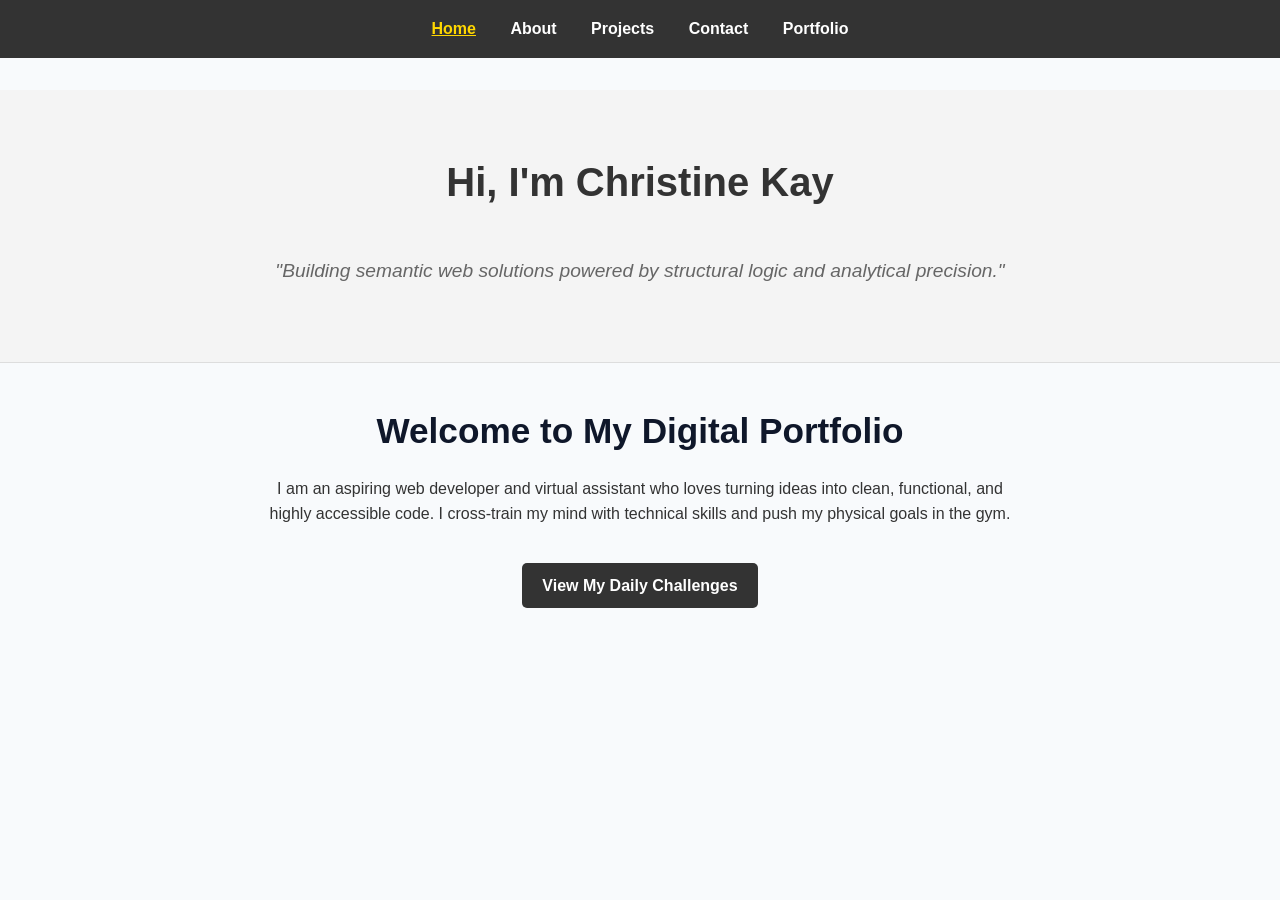
<file: index.html>
<!DOCTYPE html>
<html lang="en">
<head>
    <meta charset="UTF-8">
    <meta name="viewport" content="width=device-width, initial-scale=1.0">
    <title>Christine Kay | Home</title>

    <link rel="stylesheet" href="styles.css">
    
    <style>
        body {
            font-family: Arial, sans-serif;
            margin: 0;
            line-height: 1.6;
            color: #333;
        }
        nav {
            background: #333;
            padding: 1rem;
            text-align: center;
        }
        nav ul {
            list-style: none;
            margin: 0;
            padding: 0;
        }
        nav li {
            display: inline;
            margin: 0 15px;
        }
        nav a {
            color: white;
            text-decoration: none;
            font-weight: bold;
        }
        nav a.active {
            color: #ffd700;
            text-decoration: underline;
        }
        .hero {
            background: #f4f4f4;
            padding: 60px 20px;
            text-align: center;
            border-bottom: 1px solid #ddd;
        }
        .hero h1 {
            color: #333;
            font-size: 2.5em;
            margin: 0 0 10px 0;
        }
        .hero p {
            font-size: 1.2em;
            color: #666;
            font-style: italic;
        }
        .container {
            max-width: 800px;
            margin: 40px auto;
            padding: 0 20px;
            text-align: center;
        }
        .cta-btn {
            display: inline-block;
            background: #333;
            color: white;
            padding: 10px 20px;
            text-decoration: none;
            font-weight: bold;
            border-radius: 5px;
            margin-top: 20px;
        }
        .cta-btn:hover {
            background: #555;
        }
    </style>
</head>
<body>

    <nav>
        <ul>
            <li><a href="index.html" class="active">Home</a></li>
            <li><a href="about.html">About</a></li>
            <li><a href="projects.html">Projects</a></li>
            <li><a href="contact.html">Contact</a></li>
            <li><a href="portfolio.html">Portfolio</a></li>
        </ul>
    </nav>

    <header class="hero">
        <h1>Hi, I'm Christine Kay</h1>
        <p>"Building semantic web solutions powered by structural logic and analytical precision."</p>
    </header>

    <main class="container">
        <h2>Welcome to My Digital Portfolio</h2>
        <p>I am an aspiring web developer and virtual assistant who loves turning ideas into clean, functional, and highly accessible code. I cross-train my mind with technical skills and push my physical goals in the gym.</p>
        <a href="projects.html" class="cta-btn">View My Daily Challenges</a>
    </main>

</body>
</html>
</file>
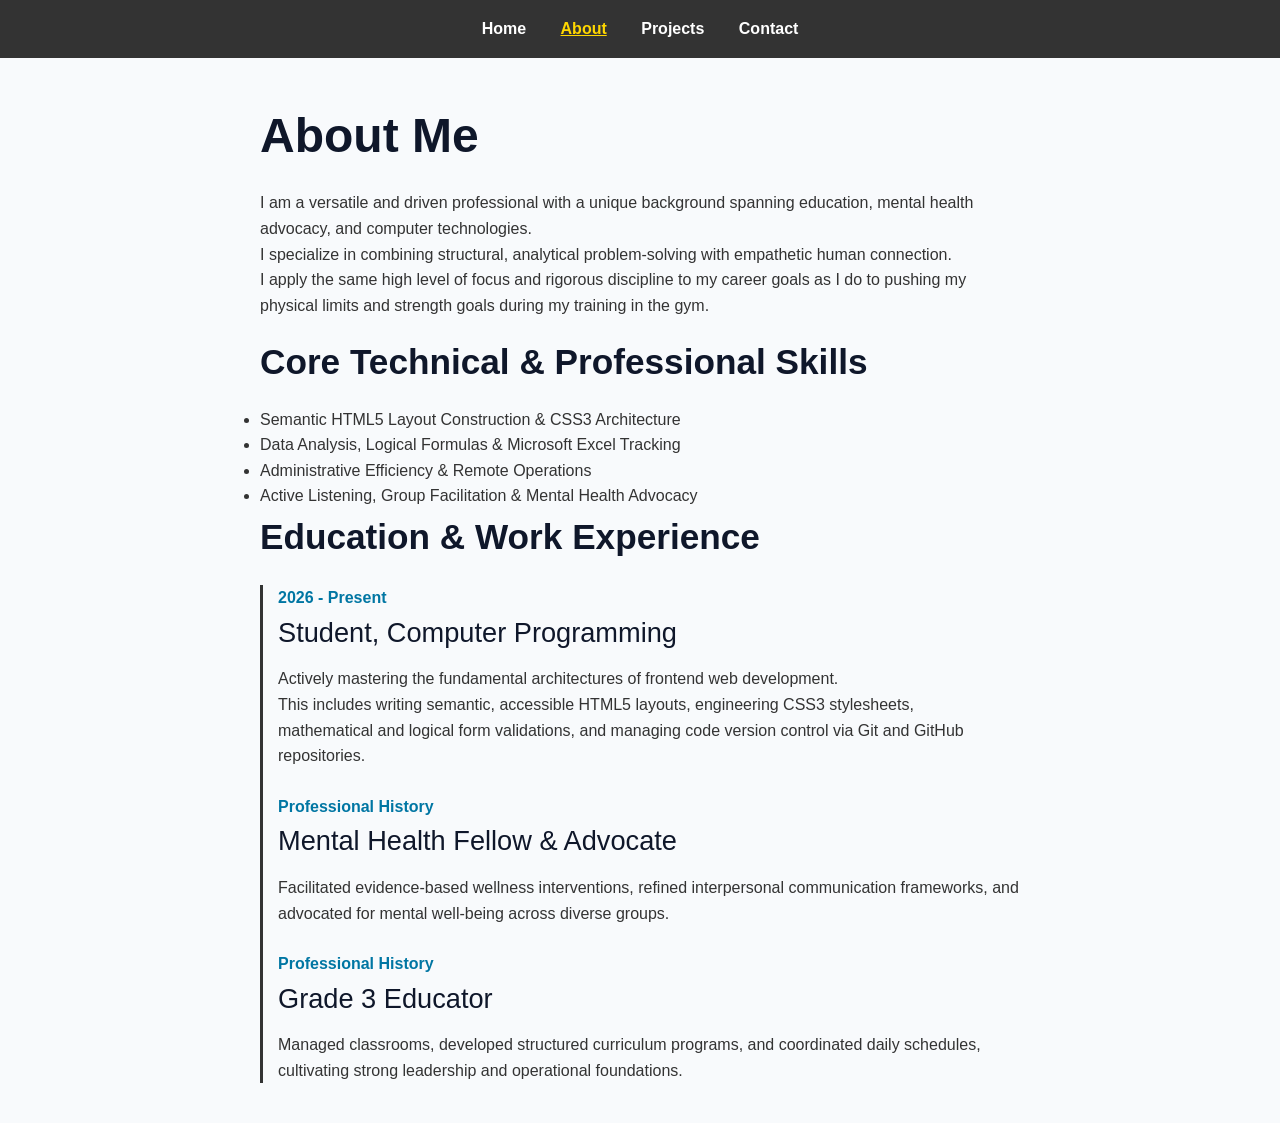
<file: about.html>
<!DOCTYPE html>
<html lang="en">
<head>
    <meta charset="UTF-8">
    <meta name="viewport" content="width=device-width, initial-scale=1.0">
    <title>Christine Kay | About Me</title>

    <link rel="stylesheet" href="styles.css">
    
    <style>
        body {
            font-family: Arial, sans-serif;
            margin: 0;
            line-height: 1.6;
            color: #333;
        }
        nav {
            background: #333;
            padding: 1rem;
            text-align: center;
        }
        nav ul {
            list-style: none;
            margin: 0;
            padding: 0;
        }
        nav li {
            display: inline;
            margin: 0 15px;
        }
        nav a {
            color: white;
            text-decoration: none;
            font-weight: bold;
        }
        nav a.active {
            color: #ffd700;
            text-decoration: underline;
        }
        .container {
            max-width: 800px;
            margin: 40px auto;
            padding: 0 20px;
        }
        .timeline {
            margin: 20px 0;
            padding-left: 15px;
            border-left: 3px solid #333;
        }
        .timeline-item {
            margin-bottom: 25px;
        }
        .timeline-date {
            font-weight: bold;
            color: #0076a3;
        }
    </style>
</head>
<body>

    <nav>
        <ul>
            <li><a href="index.html">Home</a></li>
            <li><a href="about.html" class="active">About</a></li>
            <li><a href="projects.html">Projects</a></li>
            <li><a href="contact.html">Contact</a></li>
        </ul>
    </nav>

    <main class="container">
        <h1>About Me</h1>
        <p>I am a versatile and driven professional with a unique background spanning education, mental health advocacy, and computer technologies. <br> I specialize in combining structural, analytical problem-solving with empathetic human connection. <br> I apply the same high level of focus and rigorous discipline to my career goals as I do to pushing my physical limits and strength goals during my training in the gym.</p>
        
        <h2>Core Technical & Professional Skills</h2>
        <ul>
            <li>Semantic HTML5 Layout Construction & CSS3 Architecture</li>
            <li>Data Analysis, Logical Formulas & Microsoft Excel Tracking</li>
            <li>Administrative Efficiency & Remote Operations</li>
            <li>Active Listening, Group Facilitation & Mental Health Advocacy</li>
        </ul>

        <h2>Education & Work Experience</h2>
        <div class="timeline">
            <div class="timeline-item">
                <div class="timeline-date">2026 - Present</div>
                <h3>Student, Computer Programming</h3>
                <p>Actively mastering the fundamental architectures of frontend web development. <br>This includes writing semantic, accessible HTML5 layouts, engineering CSS3 stylesheets, <br>mathematical and logical form validations, and managing code version control via Git and GitHub repositories.</p>
            </div>
            <div class="timeline-item">
                <div class="timeline-date">Professional History</div>
                <h3>Mental Health Fellow & Advocate</h3>
                <p>Facilitated evidence-based wellness interventions, refined interpersonal communication frameworks, and advocated for mental well-being across diverse groups.</p>
            </div>
            <div class="timeline-item">
                <div class="timeline-date">Professional History</div>
                <h3>Grade 3 Educator</h3>
                <p>Managed classrooms, developed structured curriculum programs, and coordinated daily schedules, cultivating strong leadership and operational foundations.</p>
            </div>
        </div>
    </main>

</body>
</html>
</file>
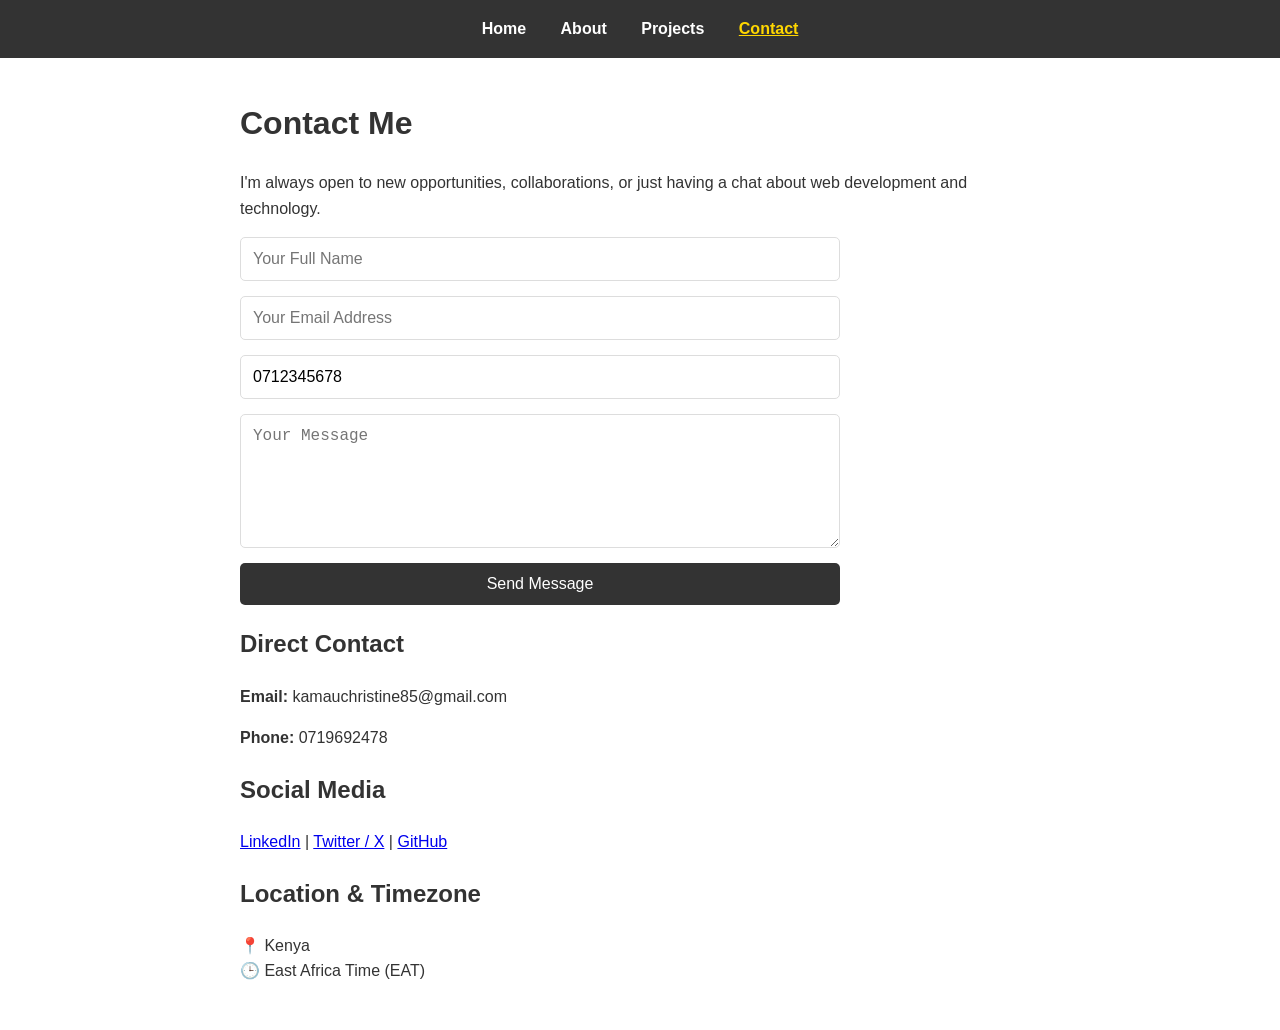
<file: contact.html>
<!DOCTYPE html>
<html lang="en">
<head>
    <meta charset="UTF-8">
    <meta name="viewport" content="width=device-width, initial-scale=1.0">
    <title>Christine Kay | Contact</title>
    <style>
        body {
            font-family: Arial, sans-serif;
            margin: 0;
            line-height: 1.6;
            color: #333;
        }
        nav {
            background: #333;
            padding: 1rem;
            text-align: center;
        }
        nav ul {
            list-style: none;
            margin: 0;
            padding: 0;
        }
        nav li {
            display: inline;
            margin: 0 15px;
        }
        nav a {
            color: white;
            text-decoration: none;
            font-weight: bold;
        }
        nav a.active {
            color: #ffd700;
            text-decoration: underline;
        }
        .container {
            max-width: 800px;
            margin: 40px auto;
            padding: 0 20px;
        }
        form {
            display: grid;
            gap: 15px;
            max-width: 600px;
        }
        input, textarea {
            padding: 12px;
            border: 1px solid #ddd;
            border-radius: 5px;
            font-size: 16px;
        }
        button {
            padding: 12px;
            background: #333;
            color: white;
            border: none;
            border-radius: 5px;
            font-size: 16px;
            cursor: pointer;
        }
        button:hover {
            background: #555;
        }
    </style>
</head>
<body>

    <nav>
        <ul>
            <li><a href="index.html">Home</a></li>
            <li><a href="about.html">About</a></li>
            <li><a href="projects.html">Projects</a></li>
            <li><a href="contact.html" class="active">Contact</a></li>
        </ul>
    </nav>

    <div class="container">
        <h1>Contact Me</h1>
        <p>I'm always open to new opportunities, collaborations, or just having a chat about web development and technology.</p>

        <!-- Contact Form -->
        <form action="#" method="POST">
            <input type="text" placeholder="Your Full Name" required>
            <input type="email" placeholder="Your Email Address" required>
            <input type="tel" placeholder="Your Phone Number" value="0712345678" required>
            <textarea rows="6" placeholder="Your Message" required></textarea>
            <button type="submit">Send Message</button>
        </form>

        <h2>Direct Contact</h2>
        <p><strong>Email:</strong> kamauchristine85@gmail.com</p>
        <p><strong>Phone:</strong> 0719692478</p>

        <h2>Social Media</h2>
        <p>
            <a href="https://linkedin.com/in/christine-kay-wambui" target="_blank">LinkedIn</a> | 
            <a href="https://twitter.com/christinekayw" target="_blank">Twitter / X</a> | 
            <a href="#" target="_blank">GitHub</a>
        </p>

        <h2>Location & Timezone</h2>
        <p>
            📍 Kenya<br>
            🕒 East Africa Time (EAT)
        </p>
    </div>

</body>
</html>
</file>
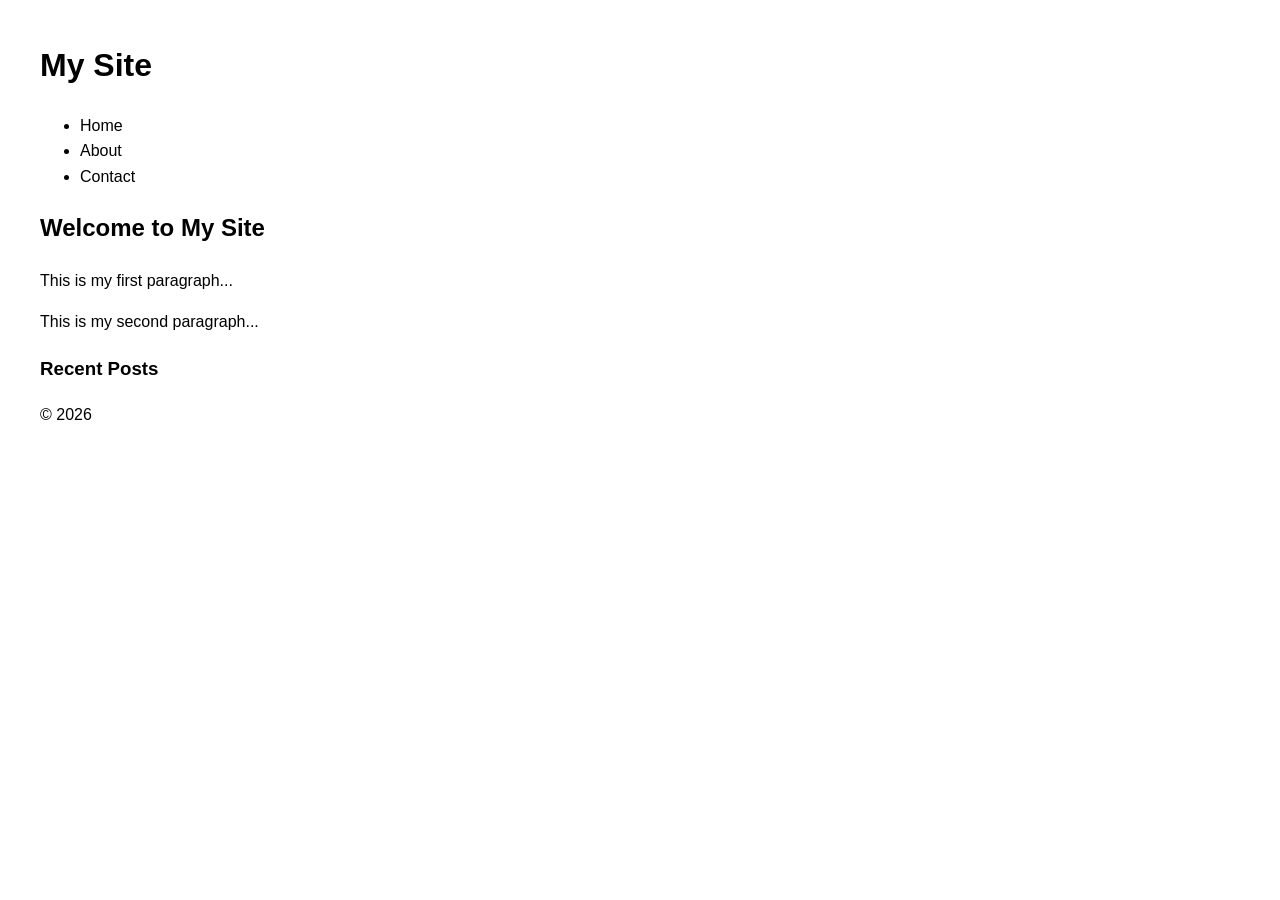
<file: semantic-conversion.html>
<!DOCTYPE html>
<html lang="en">
<head>
    <meta charset="UTF-8">
    <meta name="viewport" content="width=device-width, initial-scale=1.0">
    <title>Semantic HTML Conversion</title>
    <style>
        body {
            font-family: Arial, sans-serif;
            margin: 40px;
            line-height: 1.6;
        }
    </style>
</head>
<body>

    <!-- Header -->
    <header>
        <div class="logo">
            <h1>My Site</h1>
        </div>
        
        <!-- Navigation -->
        <nav>
            <ul>
                <li>Home</li>
                <li>About</li>
                <li>Contact</li>
            </ul>
        </nav>
    </header>

    <!-- Main Content -->
    <main>
        <article>
            <h2>Welcome to My Site</h2>
            <p>This is my first paragraph...</p>
            <p>This is my second paragraph...</p>
        </article>

        <!-- Sidebar -->
        <aside>
            <div class="widget">
                <h3>Recent Posts</h3>
            </div>
        </aside>
    </main>

    <!-- Footer -->
    <footer>
        <p class="copyright">&copy; 2026</p>
    </footer>

</body>
</html>
</file>
<file: styles.css>
/* Universal Reset */
* {
    margin: 0;
    padding: 0;
    box-sizing: border-box;
}

/* Google Fonts + Base Typography (Montserrat) */
@import url('https://fonts.googleapis.com/css2?family=Montserrat:wght@300;400;500;600;700&display=swap');

body {
    font-family: 'Montserrat', Arial, sans-serif;
    font-size: 16px;
    line-height: 1.6;
    color: #333;
    font-weight: 400;
}

/* Headings */
h1 {
    font-size: 2.5rem;
    margin-bottom: 1rem;
    font-weight: 700;
}

h2 {
    font-size: 2rem;
    margin-bottom: 0.75rem;
    font-weight: 600;
}

h3 {
    font-size: 1.75rem;
    margin-bottom: 0.5rem;
    font-weight: 500;
}

h4 {
    font-size: 1.5rem;
    margin-bottom: 0.5rem;
    font-weight: 400;
}

h5 {
    font-size: 1.25rem;
    margin-bottom: 0.5rem;
    font-weight: 400;
}

h6 {
    font-size: 1rem;
    margin-bottom: 0.5rem;
    font-weight: 400;
}


*,
*::before,
*::after {
    margin: 0;
    padding: 0;
    box-sizing: border-box;
}

html {
    scroll-behavior: smooth;
}

body {
    font-family: 'Inter', Arial, sans-serif;
    font-size: 16px;
    line-height: 1.6;
    color: #334155;
    background: #f8fafc;
}

.container {
    width: min(90%, 1200px);
    margin: 0 auto;
    padding: 1.5rem;
}

img {
    max-width: 100%;
    height: auto;
    display: block;
}

/* --- RESET & BASIC DEFAULTS --- */
*,
*::before,
*::after {
    margin: 0;
    padding: 0;
    box-sizing: border-box;
}

html {
    scroll-behavior: smooth;
    overflow-x: hidden;
}

body {
    font-family: 'Inter', Arial, sans-serif;
    font-size: 16px;
    line-height: 1.6;
    color: #334155;
    background-color: #f8fafc;
    overflow-x: hidden;
}

.container {
    width: min(90%, 1200px);
    margin: 0 auto;
    padding: 1.5rem;
}

img {
    max-width: 100%;
    height: auto;
    display: block;
}

/* --- TYPOGRAPHY --- */
h1 {
    font-size: 2.2rem;
    margin-bottom: 1rem;
    color: #0f172a;
}

h2 {
    font-size: 1.8rem;
    margin-bottom: 1rem;
    color: #0f172a;
}

h3 {
    font-size: 1.5rem;
    margin-bottom: 0.75rem;
    color: #0f172a;
}

p {
    margin-bottom: 1rem;
}

a {
    text-decoration: none;
    transition: all 0.3s ease;
}

a:hover {
    color: #2563eb;
}

a:focus, 
button:focus,
.btn:focus,
#menu-toggle:focus ~ .hamburger-label {
    outline: 2px solid #2563eb;
    outline-offset: 2px;
}

/* --- NAVIGATION --- */
.navbar {
    background-color: #1e3a8a;
    padding: 1rem;
    display: flex;
    justify-content: space-between;
    align-items: center;
    position: relative;
}

.logo {
    color: white;
    font-size: 1.5rem;
    font-weight: bold;
}

#menu-toggle {
    display: none;
}

.hamburger-label {
    display: flex;
    flex-direction: column;
    gap: 5px;
    cursor: pointer;
    padding: 4px;
    border-radius: 4px;
}

.hamburger-label span {
    display: block;
    width: 25px;
    height: 3px;
    background-color: white;
    transition: 0.3s;
}

.nav-links {
    list-style: none;
    display: none;
    flex-direction: column;
    gap: 1.5rem;
    position: absolute;
    top: 100%;
    left: 0;
    width: 100%;
    background-color: #1e3a8a;
    padding: 1.5rem;
    text-align: center;
    z-index: 10;
}

#menu-toggle:checked ~ .nav-links {
    display: flex;
}

.nav-links a {
    color: white;
    font-weight: 500;
}

.nav-links a:hover {
    color: #93c5fd;
}

/* --- COMPONENTS & CARDS --- */
.btn {
    display: inline-block;
    padding: 0.75rem 1.5rem;
    background: #2563eb;
    color: white;
    border-radius: 6px;
    font-weight: 500;
    box-shadow: 0 2px 4px rgba(0,0,0,0.05);
    transition: all 0.3s ease;
}

.btn:hover {
    background: #1d4ed8;
    transform: translateY(-2px);
    box-shadow: 0 4px 6px rgba(0,0,0,0.1);
}

.hero, 
.contact-wrapper {
    display: flex;
    flex-direction: column;
    gap: 2rem;
    margin-top: 2rem;
}

.contact-form {
    width: 100%;
}

.cards,
.project-grid,
.gallery {
    display: grid;
    grid-template-columns: 1fr;
    gap: 1.5rem;
    margin-top: 2rem;
}

.card {
    background: white;
    padding: 1.5rem;
    border-radius: 10px;
    box-shadow: 0 2px 8px rgba(0,0,0,0.08);
    transition: all 0.3s ease;
}

.card:hover {
    transform: translateY(-5px);
    box-shadow: 0 10px 20px rgba(0,0,0,0.1);
}

footer {
    background: #1e293b;
    color: white;
    text-align: center;
    padding: 2rem 1rem;
    margin-top: 3rem;
}

/* --- TABLET --- */
@media (min-width: 768px) {
    .container {
        padding: 2rem;
    }

    h1 { font-size: 2.8rem; }
    h2 { font-size: 2.2rem; }
    h3 { font-size: 1.7rem; }

    .cards,
    .project-grid,
    .gallery {
        grid-template-columns: repeat(2, 1fr);
    }
}

/* --- DESKTOP --- */
@media (min-width: 1024px) {
    .container {
        padding: 2.5rem;
    }

    h1 { font-size: 3rem; 
    }
}
</file>
